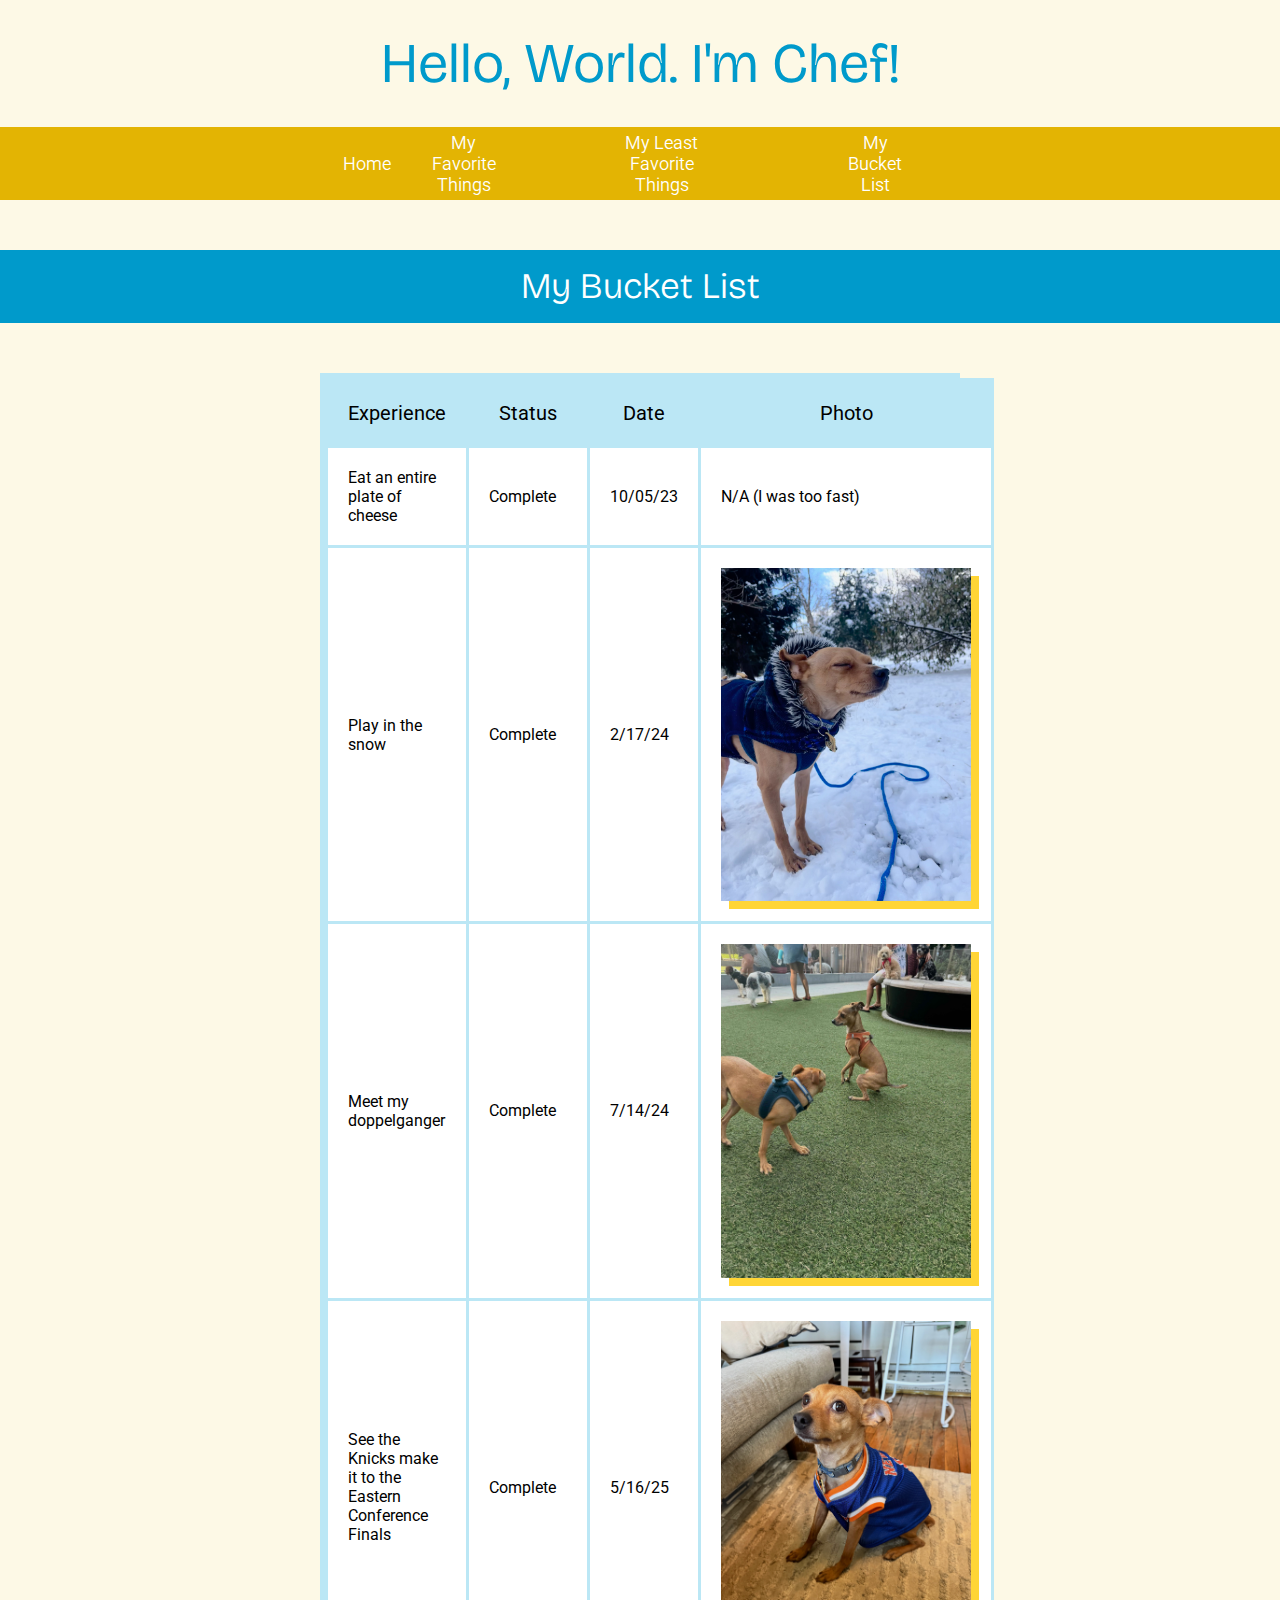
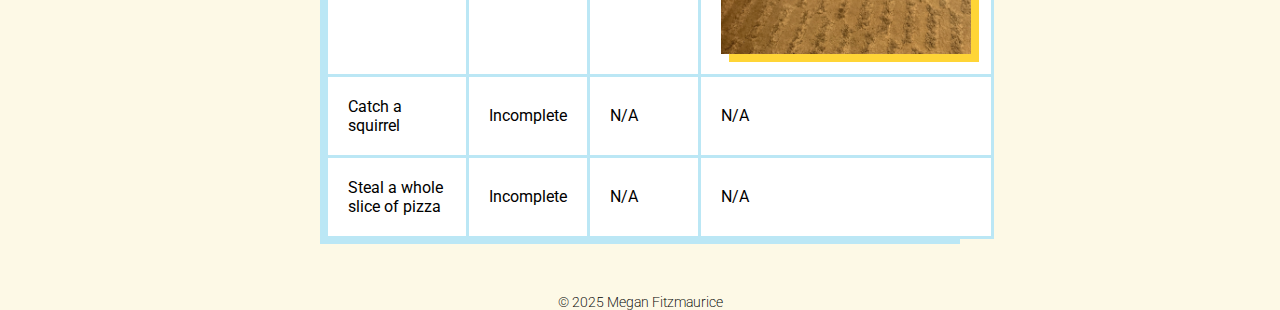
<file: My Bucket List.html>
<!DOCTYPE html>
<html lang="en">
<head>
  <meta charset="UTF-8" />
  <title>My Bucket List</title>
  <link rel="stylesheet" href="styles.css" />
  <script src="script.js"></script>
  <link rel="preconnect" href="https://fonts.googleapis.com">
<link rel="preconnect" href="https://fonts.gstatic.com" crossorigin>
<link href="https://fonts.googleapis.com/css2?family=Assistant:wght@200..800&family=Bricolage+Grotesque:opsz,wght@12..96,200..800&family=Noto+Sans+Display:ital,wght@0,100..900;1,100..900&family=Roboto:ital,wght@0,100..900;1,100..900&display=swap" rel="stylesheet">
</head>

<body>
<h1 class="title">Hello, World. I'm Chef!</h1>
<nav>
<ul class="nav-bar">
    <li class="nav-link" ><a href="index.html">Home</a></li>
    <li class="nav-link"><a href="My%20Favorite%20Things.html">My Favorite Things</a></li>
    <li class="nav-link"><a href="My%20Least%20Favorite%20Things.html"> My Least Favorite Things </a></li>
    <li class="nav-link"><a href="My%20Bucket%20List.html">My Bucket List </a></li>
</ul>
</nav>
      
<div>
<h2>My Bucket List</h2>
<table>
<tr>
  <th>Experience</th>
  <th>Status</th>
  <th>Date</th>
  <th>Photo</th>
  </tr>
<tr>
  <td>Eat an entire plate of cheese</td>
  <td>Complete</td>
  <td>10/05/23</td>
  <td>N/A (I was too fast)</td></tr>
<tr>
  <td>Play in the snow</td>
  <td>Complete</td>
  <td>2/17/24</td>
  <td><img src=snow.jpeg width="100" alt="Image of Chef in the snow"></td>
</tr>
<tr>
  <td>Meet my doppelganger</td>
  <td>Complete</td>
  <td>7/14/24</td>
  <td><img src=doppelganger.jpeg width="100" alt="Image of Chef with his doppelganger"></td>
</tr>
  <tr>
  <td>See the Knicks make it to the Eastern Conference Finals</td>
  <td>Complete</td>
  <td>5/16/25</td>
  <td><img src=knicks.jpeg width="100" alt="Image of Chef in Knicks Jersey"></td>
<tr>
  <td>Catch a squirrel</td>
  <td>Incomplete</td>
  <td>N/A</td>
  <td>N/A</td></tr>
<tr>
  <td>Steal a whole slice of pizza</td>
  <td>Incomplete</td>
  <td>N/A</td>
  <td>N/A</td>
</tr>
</table>
  <footer>
  <p id=footer>
  &copy; 2025 Megan Fitzmaurice
  </p></footer>
</div>
</body>
</html>
</file>
<file: styles.css>
body {
  margin:0;
  background-color:#fdf9e6; 
}
.title {
    color: #009acb;
}
h1 {
  color:#009acb; 
  font-size:56px; 
  text-align:center; 
  font-family:"Bricolage Grotesque", sans-serif;
  font-weight: 350;
  font-style: normal;
  margin:0;
  padding:30px
}
.nav-bar {
  list-style-type:none; 
  margin:0;
  padding:0; 
  overflow:hidden; 
  background-color:#e3b403;
  display:flex;
  justify-content:center;
  align-items:center;
}
ul li a {
  display: block;
  color: white;
  text-align: center;
  padding:0;
  width:50%;
  text-decoration: none;
  font-size:18px;
  font-family:Roboto, sans-serif;
  font-weight: 350;
  font-style: normal;
}
.nav-link {
  float:left;
  vertical-align:middle;
  padding-left:30px;
}
#main-image {
  margin:auto;
  margin-top:30px;
  width:300px;
  box-shadow: 15px 15px #7ad9f8;
  border-radius:0
}
div {
  font-family:Roboto, sans-serif; 
  
}
.div-fav {
  border:solid 3px #519951;
  border-radius:15px;
  display: block;
  margin:auto;
  width:50%;
  padding:30px;
  text-align:center;
  background-color: #d6f4d6;
}
#fav-header {
  background-color:#519951;
}
.div-least {
  border:solid 3px #da5555;
  border-radius:15px;
  display: block;
  margin:auto;
  width:50%;
  padding:30px;
  text-align:center;
  background-color:#ffebe7
}
#least-header {
  background-color:#da5555;
}
h2 {
  color: white;
  font-size:36px;
  font-weight:300;
  text-align:center; 
  font-family:"Bricolage Grotesque", sans-serif;
  font-style: normal; 
  background-color:#009acb;
  display: block;
  margin:50px 0 50px 0;
  padding:15px;
}
h3 {
 display: block;
  margin:auto;
  color:black; 
  font-size:28px; 
  font-family:Roboto, sans-serif;
  font-weight: 350;
  font-style: normal;
  text-align:center;
}
p {
  color:black; 
  font-size:24px; 
  text-align:center; 
  font-family:roboto, sans-serif;
  font-weight:250;
  margin-top:20px;
 display: block;
  margin:auto;
  width:50%
}
ol {
  text-align:center; 
  font-size:24px;
  font-weight:350;
   display: block;
  margin:auto;
  margin-bottom:75px;
  width:250px
}
ol li {
  margin-top:20px}
ul {
  font-family:Roboto, sans-serif; 
  text-align:left; 
  font-size:18px
}
ul li {
  padding:5px
}
img {
  box-shadow: 8px 8px #ffd536;
  border-radius:0;
  margin-top:20px; 
  display:block;
  margin:auto;
  width:250px
}
#out {
  width:400px
}
table {
  font-family:roboto, sans-serif;
  display: block;
  margin:auto;
  width:50%;
  border:solid 5px #bbe7f5;
  border-collapse: collapse;
  padding:0;
  
} 
th, td {
  padding:20px;
  text-align:left;
 border: 3px solid #bbe7f5;
}
 
th {
  padding:20px;
  background-color:#bbe7f5;
  text-align:center;
  font-size:20px;
  font-weight:400;
  margin:0;
}
tr {
  background-color:white;
}
#footer {
  font-size:14px;
  margin-top:50px;
}
</file>
